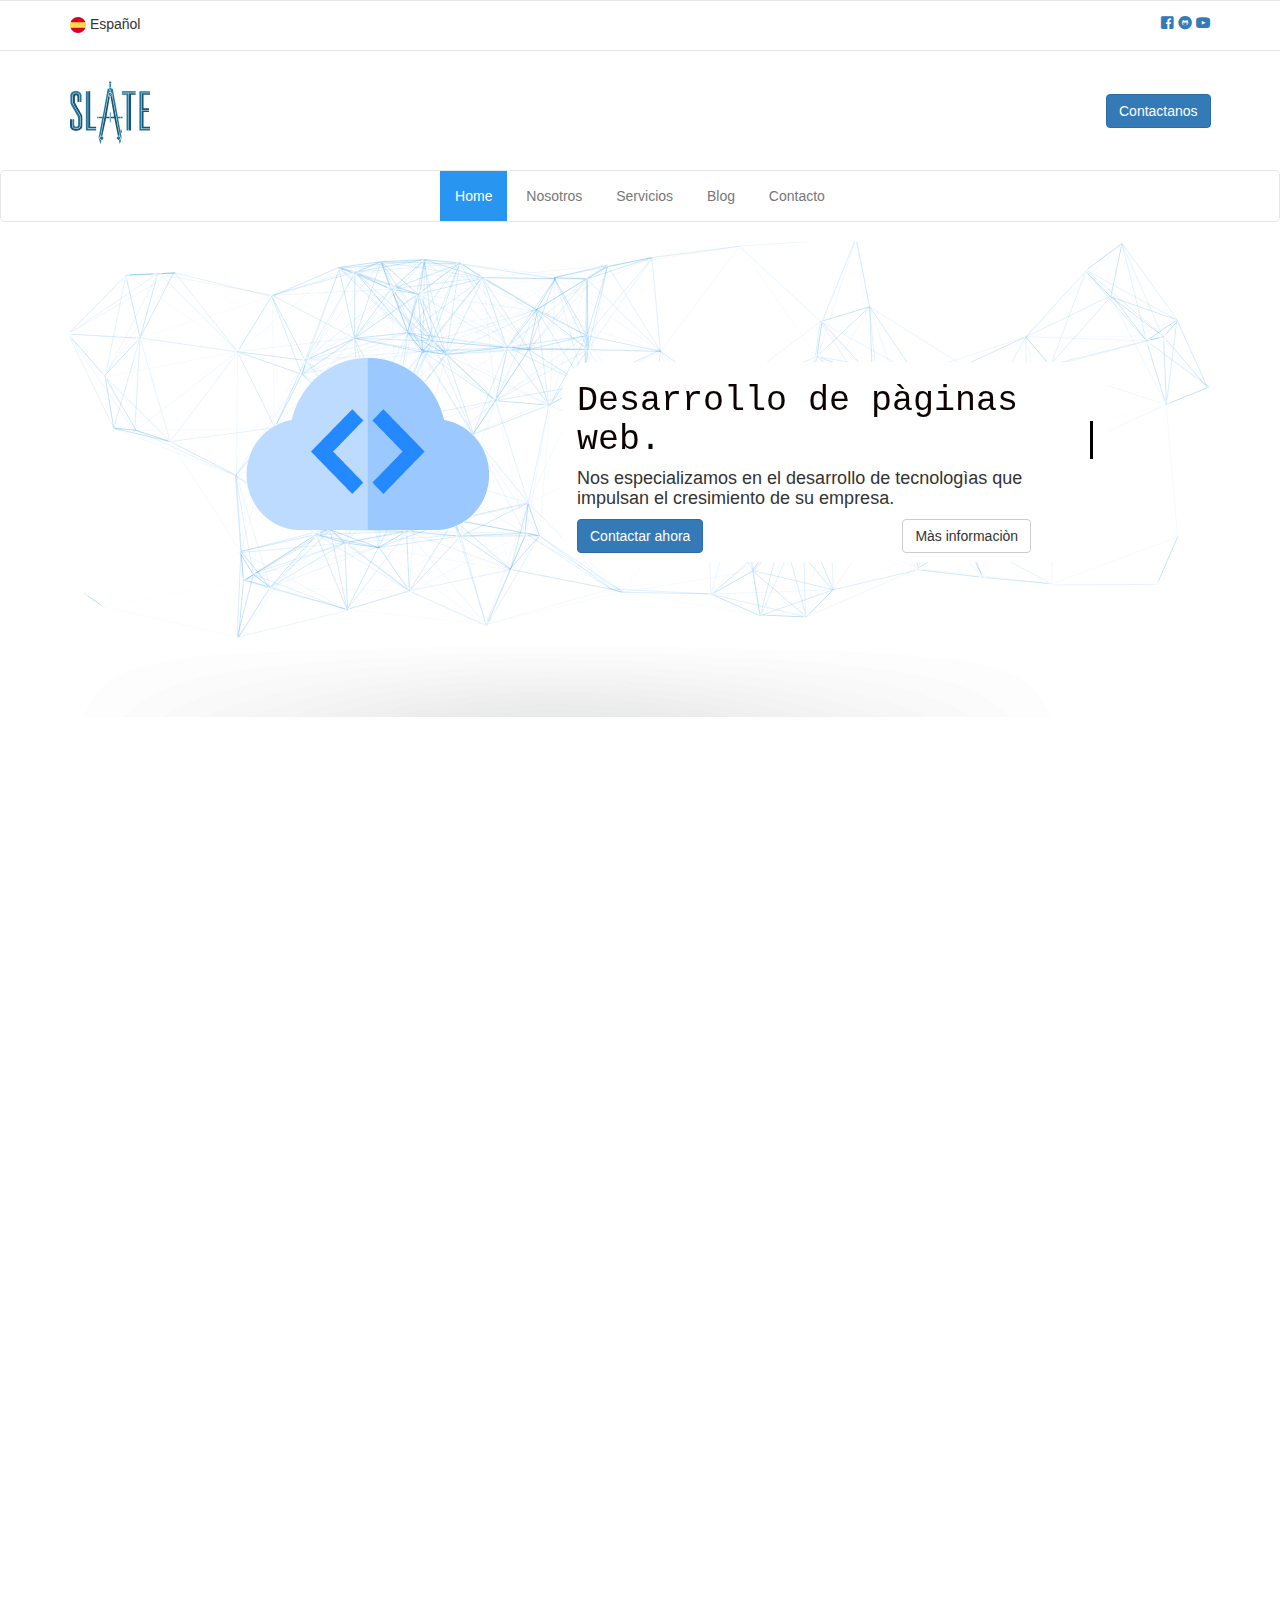
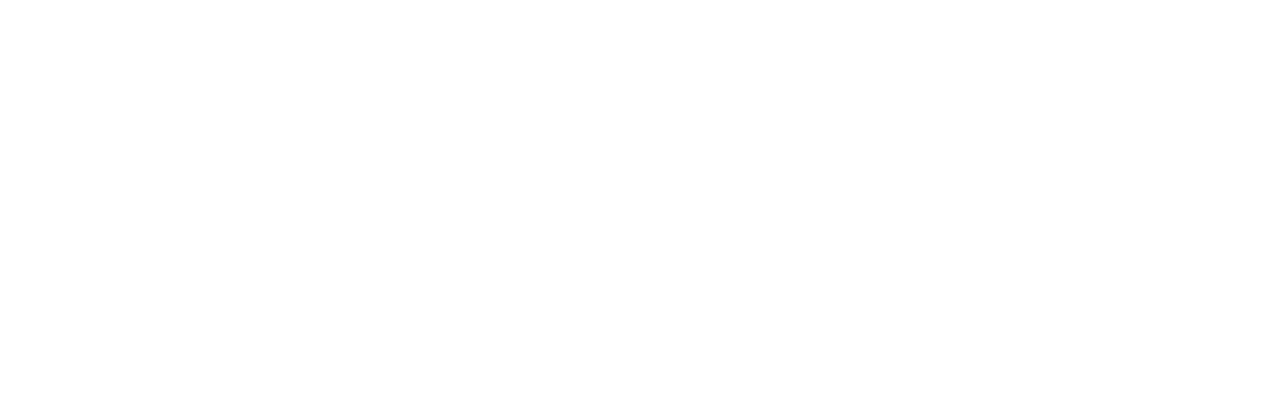
<file: index.html>
<!DOCTYPE html>
<html lang="en">
<head>
  <meta charset="UTF-8">
  <meta name='viewport' content='width=device-width, initial-scale=1.0, maximum-scale=1.0, user-scalable=0' />
  <title>MySiteWeb</title>
  <link href="css/bootstrap.css" rel="stylesheet"/>
  <link href="css/estilo.css" rel="stylesheet"/>
  <link href="fonts/style.css" rel="stylesheet"/>
  <link href="css/mediaQuerys.css" media="only screen" rel="stylesheet"/>

</head>
<body>
      <div id="contenedorPrincipal" class="container-fluid delete-pading">
           <!--Jumbotrom-->
           <header id="jumbotron" class="container-fluid">
                <section id="cabesera" class="container">
                      <div id="listaleft" >
                          <h5>
                          <img src="img/idioma.png"> Español
                        </h5>
                      </div>
                      <div id="listarigt">
                        <h5 >
                          <a href="#">
                          <span class="icon-facebook"></span></a>
                          <a href="#">
                          <span class="icon-github-with-circle"></span></a> 
                          <a href="#" ><span class="icon-youtube"></span></a>
                        </h5>
                      </div>
                </section>
           </header>

           <div class="container-fluid hidden-xs" id="contenedor-info">
             <div id="cabesera1" class="container">
               <div style="float: left; margin-top: 10px;">
                   <div style="background: none; height:60px; width: 90px; " >
                      <img  src="img/logo.svg" width="80px">  
                   </div>
                  
               </div>
               <div style="float: right; background: none; height:60px; width: 104px;  margin-top: 10px; background: none;">
                  <button  style="margin-top: 13px;" 
                   type="button" class="btn btn-primary">Contactanos</button>
               </div>
             </div>
           </div>
            <!--fin jumbotrom-->

            <!--barra de navegacion-->

            <nav class="navbar navbar-default header-" id="myHeader">
                  <section class="container-fluid">
                    <!-- Brand and toggle get grouped for better mobile display -->
                    <header class="navbar-header">
                          <button type="button" class="navbar-toggle collapsed" data-toggle="collapse" 
                          data-target="#bs-example-navbar-collapse-1" aria-expanded="false" style="background: white;">
                            <span class="sr-only">Toggle navigation</span>
                            <span class="icon-bar" style="background:rgb(40, 149, 241)" ></span>
                            <span class="icon-bar" style="background:rgb(40, 149, 241)"></span>
                            <span class="icon-bar" style="background:rgb(40, 149, 241)"></span>
                          </button>
                          <a class="navbar-brand  visible-xs" href="#">
                            <img alt="Brand" src="img/logo.svg">
                          </a>
                    </header>

                    <!-- Collect the nav links, forms, and other content for toggling -->
                    <div class="collapse navbar-collapse" id="bs-example-navbar-collapse-1">
                      <ul class="nav navbar-nav" id="menu">
                        <li class="activeCustom"><a class="activeCustom" href="#">Home <span class="sr-only">(current)</span></a></li>
                        <li class="HoverColor"><a class="HoverColor" href="#">Nosotros</a></li>
                        <li class="HoverColor"><a class="HoverColor" class="color" href="#">Servicios</a></li>
                        <li class="HoverColor"><a class="HoverColor" class="color" href="#">Blog</a></li>
                        <li class="HoverColor"><a class="HoverColor" class="color" href="#">Contacto</a></li>
                        
                      </ul>
                      <ul class="nav navbar-nav navbar-right hidden-md hidden-lg ocultar">
                        <li><a href="#"><span class="icon-facebook"></span>
                        <span class="icon-github-with-circle"></span>
                        <span class="icon-youtube"></span>
                        </a></li>
                      </ul>
                    </div><!-- /.navbar-collapse -->
                  </section><!-- /.container-fluid -->
            </nav>
            <!--fin barra de navegacion-->
             

       
         <section id="particles-js" class="container" >
                <div id="contenedor-baner-lg">
                    <header id="contenedor-imagen-lg" class="col-lg-5 col-md-5 col-sm-12 col-xs-12 text-center"  >
                            <img id="imagen-lg" src="img/baner.png" >
                    </header>
                      
                    <article  id="contenedor-texto-bener-lg" class="col-lg-7 col-md-7 col-sm-12 col-xs-12" >

                            <section id="contenedor-tema">
                                <h1>Desarrollo de pàginas web.<span>&#160;</span></h1>
                            </section>

                              <section id="contenedor-subtema" >
                                  <h4>Nos especializamos en el desarrollo de tecnologìas que impulsan
                                  el cresimiento de su empresa.</h4>
                              </section>
                              <section  id="botones-leyenda"> 
                                  <button id="btn-contactar"  type="button" class="btn btn-primary  ">Contactar ahora</button>
                                  <button id="btn-info" type="button" class="btn btn-default">Màs informaciòn</button>
                              </section> 
                              
                      </article> 
                     
                </div>
             
                   
         </section>
         <section class="divisor container">
           
        </section>   
        
      </div>
         
       <script src="js/jquery-3.3.1.min.js">
        </script>
<!-- scripts -->
<script src="js/particles.js"></script>
<script src="js/app.js"></script></script>   
<script src="js/bootstrap.min.js"></script> 
<script src="js/funcionalidad.js"></script> 
</body>
</html>
</file>
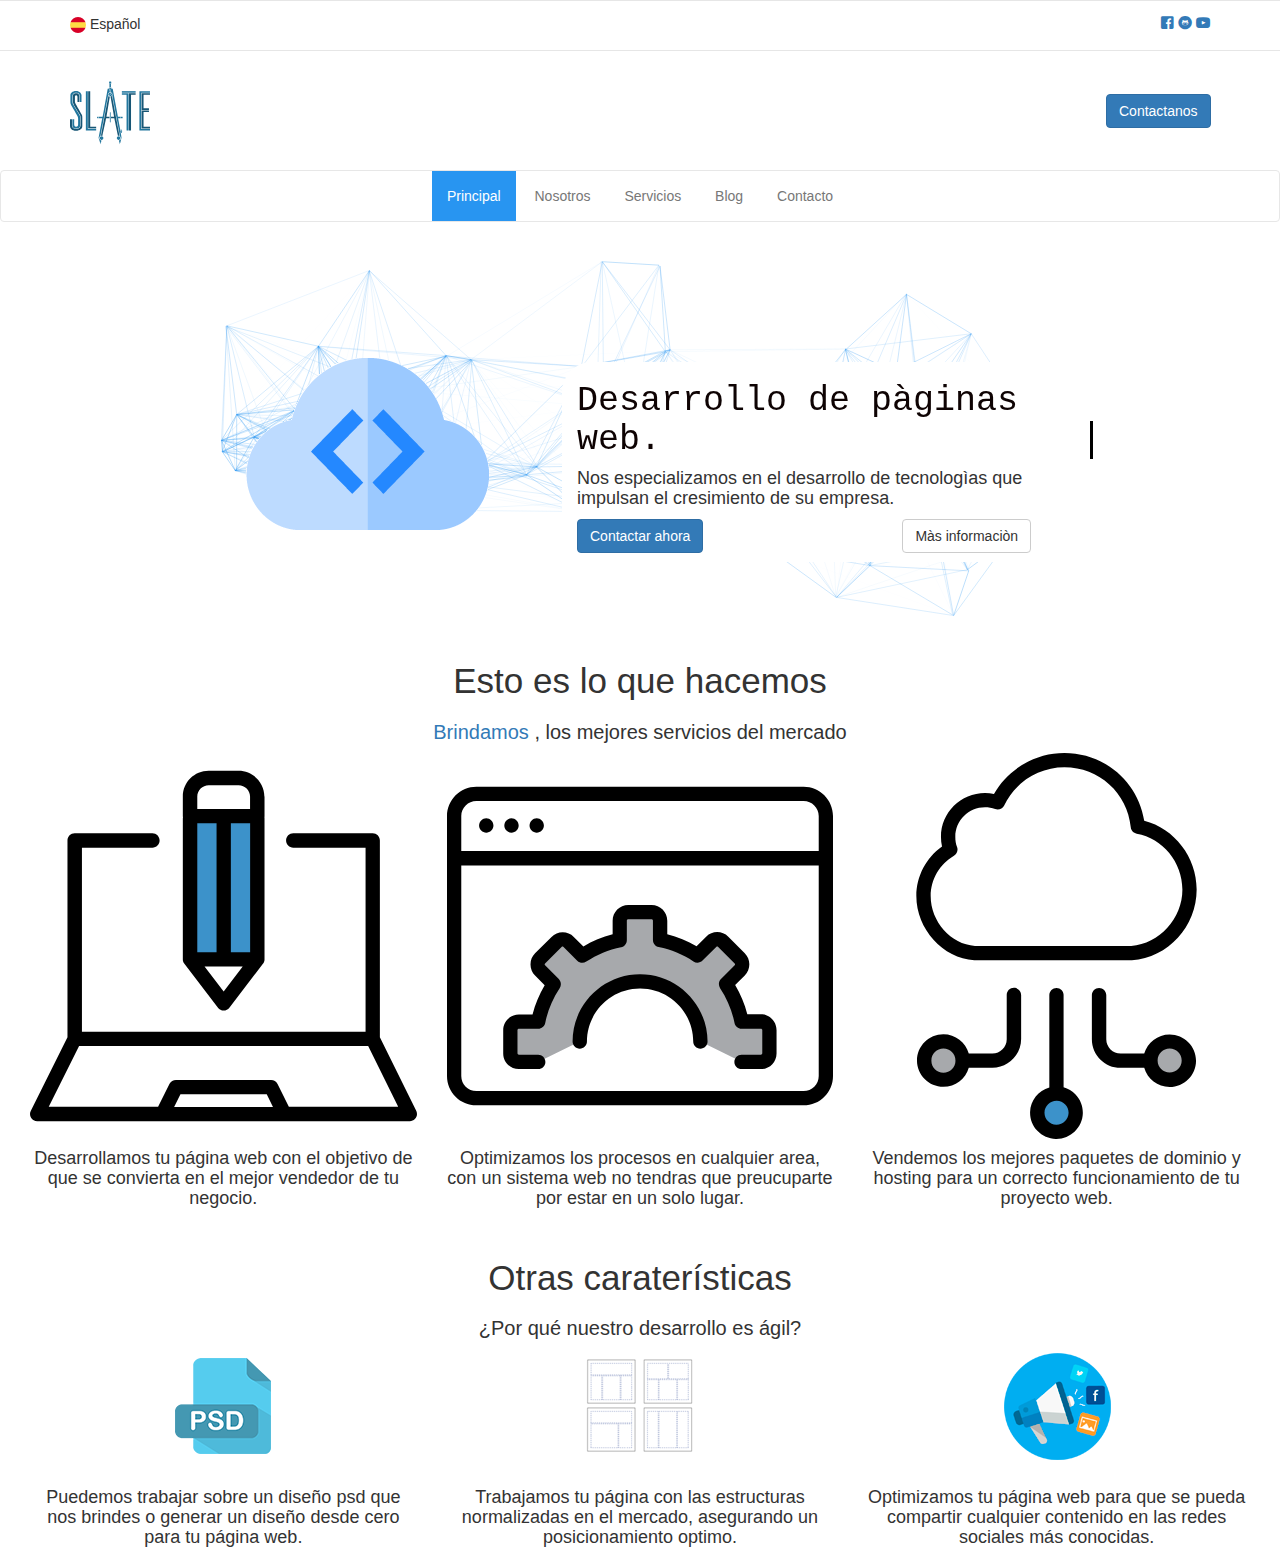
<file: plantillas2.html>
<!DOCTYPE html>
<html lang="en">
<head>
  <meta charset="UTF-8">
  <title>Document</title>
  <link href="bootstrap.css" rel="stylesheet"/>
  <link href="estilo.css" rel="stylesheet"/>
  <link href="fonts/style.css" rel="stylesheet"/>
  <link href="mediaQuerys.css" rel="stylesheet"/>
</head>
<body>
      <div id="contenedorPrincipal" class="container-fluid delete-pading">
           <!--Jumbotrom-->
           <header id="jumbotron" class="container-fluid">
                <section id="cabesera" class="container">
                      <div id="listaleft" >
                          <h5>
                          <img src="img/idioma.png"> Español
                        </h5>
                      </div>
                      <div id="listarigt">
                        <h5 >
                          <a href="#">
                          <span class="icon-facebook"></span></a>
                          <a href="#">
                          <span class="icon-github-with-circle"></span></a> 
                          <a href="#" ><span class="icon-youtube"></span></a>
                        </h5>
                      </div>
                </section>
           </header>

           <div class="container-fluid hidden-xs" style="border:solid 1px #E6E6E6; border-left: none; border-right: none; border-bottom: none; height: 120px; position: relative; background: none;">
             <div id="cabesera1" class="container" style="position: absolute; 
              margin-top: auto;
              margin-bottom: auto;
              margin-left: auto;
              margin-right: auto;
              top: 0;
              bottom:0;
              left: 0;
              right:0; 
              background: none; 
              height: 80px;">
               <div style="float: left; margin-top: 10px;">
                   <div style="background: none; height:60px; width: 90px; " >
                      <img  src="img/logo.svg" width="80px">  
                   </div>
                  
               </div>
               <div style="float: right; background: none; height:60px; width: 104px;  margin-top: 10px; background: none;">
                  <button  style="margin-top: 13px;" 
                   type="button" class="btn btn-primary">Contactanos</button>
               </div>
             </div>
           </div>
            <!--fin jumbotrom-->

            <!--barra de navegacion-->

            <nav class="navbar navbar-default header-" id="myHeader">
                  <section class="container-fluid">
                    <!-- Brand and toggle get grouped for better mobile display -->
                    <header class="navbar-header">
                          <button type="button" class="navbar-toggle collapsed" data-toggle="collapse" 
                          data-target="#bs-example-navbar-collapse-1" aria-expanded="false" style="background: white;">
                            <span class="sr-only">Toggle navigation</span>
                            <span class="icon-bar" style="background:rgb(40, 149, 241)" ></span>
                            <span class="icon-bar" style="background:rgb(40, 149, 241)"></span>
                            <span class="icon-bar" style="background:rgb(40, 149, 241)"></span>
                          </button>
                          <a class="navbar-brand  visible-xs" href="#">
                            <img alt="Brand" src="img/logo.svg">
                          </a>
                    </header>

                    <!-- Collect the nav links, forms, and other content for toggling -->
                    <div class="collapse navbar-collapse" id="bs-example-navbar-collapse-1">
                      <ul class="nav navbar-nav" id="menu">
                        <li class="activeCustom"><a class="activeCustom" href="#">Principal <span class="sr-only">(current)</span></a></li>
                        <li class="HoverColor"><a class="HoverColor" href="#">Nosotros</a></li>
                        <li class="HoverColor"><a class="HoverColor" class="color" href="#">Servicios</a></li>
                        <li class="HoverColor"><a class="HoverColor" class="color" href="#">Blog</a></li>
                        <li class="HoverColor"><a class="HoverColor" class="color" href="#">Contacto</a></li>
                        
                      </ul>
                      <ul class="nav navbar-nav navbar-right hidden-md hidden-lg ocultar">
                        <li><a href="#"><span class="icon-facebook"></span>
                        <span class="icon-github-with-circle"></span>
                        <span class="icon-youtube"></span>
                        </a></li>
                      </ul>
                    </div><!-- /.navbar-collapse -->
                  </section><!-- /.container-fluid -->
            </nav>
            <!--fin barra de navegacion-->
             

       
         <section id="particles-js" class="container" >
                <div id="contenedor-baner-lg">
                    <header id="contenedor-imagen-lg" class="col-lg-5 col-md-5 col-sm-12 col-xs-12 text-center"  >
                            <img id="imagen-lg" src="img/baner.png" >
                    </header>
                      
                    <article  id="contenedor-texto-bener-lg" class="col-lg-7 col-md-7 col-sm-12 col-xs-12" >

                            <section id="contenedor-tema">
                                <h1>Desarrollo de pàginas web.<span>&#160;</span></h1>
                            </section>

                              <section id="leyenda" >
                                  <h4 >Nos especializamos en el desarrollo de tecnologìas que impulsan
                                  el cresimiento de su empresa.</h4>
                              </section>
                              <section  id="botones-leyenda"> 
                                  <button id="btn-contactar"  type="button" class="btn btn btn-primary ">Contactar ahora</button>
                                  <button id="btn-info" type="button" class="btn btn-default">Màs informaciòn</button>
                              </section> 
                              
                      </article> 
                </div>    
                      
         </section>
      
       <section class="container-fluid" id="oferta">
            <div id="texto-oferta" style="margin-top: 20px;">
               <h2 class="text-center" style="color:rgb(51, 51, 51)
               ; font-size: 35px;">Esto es lo que hacemos</h2>
                <h3 class="text-center" style="font-size: 20px;"><a style="text-decoration: none;"> Brindamos </a>, los mejores servicios del mercado</h3>
            </div>
           
            <div>
                <div id ="contenedor1" class="col-xs-12 col-sm-4 col-md-4 col-lg-4 aniview fast" data-av-animation="zoomInDown">
                    <div class="text-center">
                      <img id ="img1oferta" src="img/paginaweb.svg">
                         <div id ="texto1">
                         <h4>Desarrollamos tu página web con el objetivo de que se convierta en el mejor vendedor de tu negocio.</h4>
                        </div>
                  </div>
             </div>
                <div id ="contenedor2" class="col-lg-4 col-sm-4  col-md-4 col-xs-12 aniview slow" data-av-animation="flipInX">
                  <div class="text-center">
                    <img id ="img2oferta" src="img/sistemas.svg">
                    
                    <div id ="texto2">
                      <h4>Optimizamos los procesos en cualquier area, con un sistema web no tendras que preucuparte por estar en un solo lugar.</h4>
                    </div>
                    
                  </div>
                </div>
                

                <div id ="contenedor3" class="col-lg-4 col-sm-4  col-md-4 col-xs-12 aniview reallyslow" data-av-animation="zoomInDown">
                  <div class="text-center">
                    <img  id ="img3oferta" src="img/hosting.svg">
                    <div  id ="texto3">
                      <h4>Vendemos los mejores paquetes de dominio y hosting para un correcto funcionamiento de tu proyecto web.</h4>
                    </div>
                  </div>
                </div>
            </div>
       </section>

        <section class="container-fluid" style="margin-top: 20px;" id="contenedor-Caracteristicas">
            <div id="texto-oferta2"  data-av-animation="zoomInDown">
               <h2 class="text-center" style="color:rgb(51, 51, 51)
               ; font-size: 35px;"> Otras caraterísticas </h2>
                <h3 class="text-center" style="font-size: 20px;">¿Por qué nuestro desarrollo es ágil?</h3>
            </div>
           
            <div>
                <div id ="contenedor1" class="col-xs-12 col-sm-4  col-md-4 col-lg-4 aniview slow" data-av-animation="zoomInDown">
                    <div class="text-center">
                      <img id ="img1oferta2" src="img/psd.png" >
                         <div id ="texto1">
                         <h4>Puedemos trabajar sobre un diseño psd que nos brindes o generar un diseño desde cero para tu página web.</h4>
                        </div>
                  </div>
             </div>
                <div id ="contenedor2" class="col-lg-4 col-sm-4  col-md-4 col-xs-12 aniview fast" data-av-animation="flipInX">
                  <div class="text-center">
                    <img id ="img2oferta2" src="img/estructurado.png">
                    
                    <div id ="texto2" >
                      <h4 >Trabajamos tu página con las estructuras normalizadas en el mercado, asegurando un posicionamiento optimo.</h4>
                    </div>
                    
                  </div>
                </div>
                

                <div id ="contenedor3" class="col-lg-4 col-sm-4  col-md-4 col-xs-12 aniview slow" data-av-animation="zoomInDown">

                  <div class="text-center">
                    <img  id ="img3oferta2" src="img/sociable.png">
                    <div  id ="texto3">
                      <h4 id="x">Optimizamos tu página web para que se pueda compartir cualquier contenido en las redes sociales más conocidas.</h4>
                    </div>
                  </div>
                </div>
            </div>
       </section --> 
       <script src="jquery-3.3.1.min.js">
        </script>
         

        
       


<!-- scripts -->
<script src="particles.js"></script>
<script src="app.js"></script>


</script>   
<script>
    window.onscroll = function() {myFunction()};
    
    var header = document.getElementById("myHeader");
    var sticky = header.offsetTop;
    
    function myFunction() {
      if (window.pageYOffset > sticky) {
        header.classList.add("navbar-fixed-top");
      } else {
        header.classList.remove("navbar-fixed-top");
      }
    }
    </script>
<script src="bootstrap.min.js"></script> 
</body>
</html>
</file>
<file: css/estilo.css>
/*
base:http://dacdevs.com/;
*7
/*Vavbar logo*/

.navbar{
  background: none;
 
} 

.navbar-brand {
  padding: 0px;
}
.navbar-fixed-top{
  background-color: rgb(255, 255, 255);
  box-shadow: 1px 1px  5px #999;
  -webkit-box-shadow: 1px 1px  5px #999;
  -moz-box-shadow: 1px 1px  5px #999;
}

.navbar-brand>img {
  height: 100%;
  padding: 15px;
  width: auto;
}
.bordes{
	border:solid 1px #E6E6E6;
}
.jumbotron{
	margin: 0 auto;
	background-color: white;
}
.delete-pading{
	padding: 0px;
	}
.contenedor {
  margin: auto;
  display: table;
  background: none;
 
}
/*Efecto maquina escribir*/
/*
h1 { 
  font-family: monospace !important; 
  position: relative; 
  float: left;
  background: none;
  color: rgb(14, 3, 3);
  font-size: 2.5em;

}
h1 span {
    position:absolute;
    right:0;
    width:0;
    background: white;
    border-left: 3px solid #000;
    animation: escribir 20s steps(37) infinite alternate;
}
*/
 


@keyframes escribir {
    from { width: 100% }
    to { width:0 }
}
/*Fin efecto maquina escribir*/
/*Tiempos de animacion*/

.fast {
     animation-duration: 1s;
     animation-delay: 0s;
}
.slow {
     animation-duration: 3s;
     animation-delay: 1s;
}
.reallyslow {
     animation-duration: 4s;
     animation-delay: 2s;
}
body{
  background-color: none;
  height: 2000px;
}
#cabesera1{
              position: absolute; 
              margin-top: auto;
              margin-bottom: auto;
              margin-left: auto;
              margin-right: auto;
              top: 0;
              bottom:0;
              left: 0;
              right:0; 
              background: none; 
              height: 80px;
}
#contenedor-info{
  border:solid 1px #E6E6E6; 
  border-left: none; 
  border-right: none;
   border-bottom: none; 
   height: 120px; 
   position: relative;
   background: none;
}
.divisor{
  background-image: url("../img/divisor.png") ;
  background-repeat: no-repeat; 
  height: 75px;
  margin:0 auto;
}
</file>
<file: fonts/style.css>
@font-face {
  font-family: 'icomoon';
  src:  url('icomoon.eot?uk4q31');
  src:  url('icomoon.eot?uk4q31#iefix') format('embedded-opentype'),
    url('icomoon.ttf?uk4q31') format('truetype'),
    url('icomoon.woff?uk4q31') format('woff'),
    url('icomoon.svg?uk4q31#icomoon') format('svg');
  font-weight: normal;
  font-style: normal;
}

[class^="icon-"], [class*=" icon-"] {
  /* use !important to prevent issues with browser extensions that change fonts */
  font-family: 'icomoon' !important;
  speak: none;
  font-style: normal;
  font-weight: normal;
  font-variant: normal;
  text-transform: none;
  line-height: 1;

  /* Better Font Rendering =========== */
  -webkit-font-smoothing: antialiased;
  -moz-osx-font-smoothing: grayscale;
}

.icon-add-to-list:before {
  content: "\e900";
}
.icon-classic-computer:before {
  content: "\e901";
}
.icon-controller-fast-backward:before {
  content: "\e902";
}
.icon-creative-commons-attribution:before {
  content: "\e903";
}
.icon-creative-commons-noderivs:before {
  content: "\e904";
}
.icon-creative-commons-noncommercial-eu:before {
  content: "\e905";
}
.icon-creative-commons-noncommercial-us:before {
  content: "\e906";
}
.icon-creative-commons-public-domain:before {
  content: "\e907";
}
.icon-creative-commons-remix:before {
  content: "\e908";
}
.icon-creative-commons-share:before {
  content: "\e909";
}
.icon-creative-commons-sharealike:before {
  content: "\e90a";
}
.icon-creative-commons:before {
  content: "\e90b";
}
.icon-document-landscape:before {
  content: "\e90c";
}
.icon-remove-user:before {
  content: "\e90d";
}
.icon-warning:before {
  content: "\e90e";
}
.icon-arrow-bold-down:before {
  content: "\e90f";
}
.icon-arrow-bold-left:before {
  content: "\e910";
}
.icon-arrow-bold-right:before {
  content: "\e911";
}
.icon-arrow-bold-up:before {
  content: "\e912";
}
.icon-arrow-down:before {
  content: "\e913";
}
.icon-arrow-left:before {
  content: "\e914";
}
.icon-arrow-long-down:before {
  content: "\e915";
}
.icon-arrow-long-left:before {
  content: "\e916";
}
.icon-arrow-long-right:before {
  content: "\e917";
}
.icon-arrow-long-up:before {
  content: "\e918";
}
.icon-arrow-right:before {
  content: "\e919";
}
.icon-arrow-up:before {
  content: "\e91a";
}
.icon-arrow-with-circle-down:before {
  content: "\e91b";
}
.icon-arrow-with-circle-left:before {
  content: "\e91c";
}
.icon-arrow-with-circle-right:before {
  content: "\e91d";
}
.icon-arrow-with-circle-up:before {
  content: "\e91e";
}
.icon-bookmark:before {
  content: "\e91f";
}
.icon-bookmarks:before {
  content: "\e920";
}
.icon-chevron-down:before {
  content: "\e921";
}
.icon-chevron-left:before {
  content: "\e922";
}
.icon-chevron-right:before {
  content: "\e923";
}
.icon-chevron-small-down:before {
  content: "\e924";
}
.icon-chevron-small-left:before {
  content: "\e925";
}
.icon-chevron-small-right:before {
  content: "\e926";
}
.icon-chevron-small-up:before {
  content: "\e927";
}
.icon-chevron-thin-down:before {
  content: "\e928";
}
.icon-chevron-thin-left:before {
  content: "\e929";
}
.icon-chevron-thin-right:before {
  content: "\e92a";
}
.icon-chevron-thin-up:before {
  content: "\e92b";
}
.icon-chevron-up:before {
  content: "\e92c";
}
.icon-chevron-with-circle-down:before {
  content: "\e92d";
}
.icon-chevron-with-circle-left:before {
  content: "\e92e";
}
.icon-chevron-with-circle-right:before {
  content: "\e92f";
}
.icon-chevron-with-circle-up:before {
  content: "\e930";
}
.icon-cloud:before {
  content: "\e931";
}
.icon-controller-fast-forward:before {
  content: "\e932";
}
.icon-controller-jump-to-start:before {
  content: "\e933";
}
.icon-controller-next:before {
  content: "\e934";
}
.icon-controller-paus:before {
  content: "\e935";
}
.icon-controller-play:before {
  content: "\e936";
}
.icon-controller-record:before {
  content: "\e937";
}
.icon-controller-stop:before {
  content: "\e938";
}
.icon-controller-volume:before {
  content: "\e939";
}
.icon-dot-single:before {
  content: "\e93a";
}
.icon-dots-three-horizontal:before {
  content: "\e93b";
}
.icon-dots-three-vertical:before {
  content: "\e93c";
}
.icon-dots-two-horizontal:before {
  content: "\e93d";
}
.icon-dots-two-vertical:before {
  content: "\e93e";
}
.icon-download:before {
  content: "\e93f";
}
.icon-emoji-flirt:before {
  content: "\e940";
}
.icon-flow-branch:before {
  content: "\e941";
}
.icon-flow-cascade:before {
  content: "\e942";
}
.icon-flow-line:before {
  content: "\e943";
}
.icon-flow-parallel:before {
  content: "\e944";
}
.icon-flow-tree:before {
  content: "\e945";
}
.icon-install:before {
  content: "\e946";
}
.icon-layers:before {
  content: "\e947";
}
.icon-open-book:before {
  content: "\e948";
}
.icon-resize-100:before {
  content: "\e949";
}
.icon-resize-full-screen:before {
  content: "\e94a";
}
.icon-save:before {
  content: "\e94b";
}
.icon-select-arrows:before {
  content: "\e94c";
}
.icon-sound-mute:before {
  content: "\e94d";
}
.icon-sound:before {
  content: "\e94e";
}
.icon-trash:before {
  content: "\e94f";
}
.icon-triangle-down:before {
  content: "\e950";
}
.icon-triangle-left:before {
  content: "\e951";
}
.icon-triangle-right:before {
  content: "\e952";
}
.icon-triangle-up:before {
  content: "\e953";
}
.icon-uninstall:before {
  content: "\e954";
}
.icon-upload-to-cloud:before {
  content: "\e955";
}
.icon-upload:before {
  content: "\e956";
}
.icon-add-user:before {
  content: "\e957";
}
.icon-address:before {
  content: "\e958";
}
.icon-adjust:before {
  content: "\e959";
}
.icon-air:before {
  content: "\e95a";
}
.icon-aircraft-landing:before {
  content: "\e95b";
}
.icon-aircraft-take-off:before {
  content: "\e95c";
}
.icon-aircraft:before {
  content: "\e95d";
}
.icon-align-bottom:before {
  content: "\e95e";
}
.icon-align-horizontal-middle:before {
  content: "\e95f";
}
.icon-align-left:before {
  content: "\e960";
}
.icon-align-right:before {
  content: "\e961";
}
.icon-align-top:before {
  content: "\e962";
}
.icon-align-vertical-middle:before {
  content: "\e963";
}
.icon-archive:before {
  content: "\e964";
}
.icon-area-graph:before {
  content: "\e965";
}
.icon-attachment:before {
  content: "\e966";
}
.icon-awareness-ribbon:before {
  content: "\e967";
}
.icon-back-in-time:before {
  content: "\e968";
}
.icon-back:before {
  content: "\e969";
}
.icon-bar-graph:before {
  content: "\e96a";
}
.icon-battery:before {
  content: "\e96b";
}
.icon-beamed-note:before {
  content: "\e96c";
}
.icon-bell:before {
  content: "\e96d";
}
.icon-blackboard:before {
  content: "\e96e";
}
.icon-block:before {
  content: "\e96f";
}
.icon-book:before {
  content: "\e970";
}
.icon-bowl:before {
  content: "\e971";
}
.icon-box:before {
  content: "\e972";
}
.icon-briefcase:before {
  content: "\e973";
}
.icon-browser:before {
  content: "\e974";
}
.icon-brush:before {
  content: "\e975";
}
.icon-bucket:before {
  content: "\e976";
}
.icon-cake:before {
  content: "\e977";
}
.icon-calculator:before {
  content: "\e978";
}
.icon-calendar:before {
  content: "\e979";
}
.icon-camera:before {
  content: "\e97a";
}
.icon-ccw:before {
  content: "\e97b";
}
.icon-chat:before {
  content: "\e97c";
}
.icon-check:before {
  content: "\e97d";
}
.icon-circle-with-cross:before {
  content: "\e97e";
}
.icon-circle-with-minus:before {
  content: "\e97f";
}
.icon-circle-with-plus:before {
  content: "\e980";
}
.icon-circle:before {
  content: "\e981";
}
.icon-circular-graph:before {
  content: "\e982";
}
.icon-clapperboard:before {
  content: "\e983";
}
.icon-clipboard:before {
  content: "\e984";
}
.icon-clock:before {
  content: "\e985";
}
.icon-code:before {
  content: "\e986";
}
.icon-cog:before {
  content: "\e987";
}
.icon-colours:before {
  content: "\e988";
}
.icon-compass:before {
  content: "\e989";
}
.icon-copy:before {
  content: "\e98a";
}
.icon-credit-card:before {
  content: "\e98b";
}
.icon-credit:before {
  content: "\e98c";
}
.icon-cross:before {
  content: "\e98d";
}
.icon-cup:before {
  content: "\e98e";
}
.icon-cw:before {
  content: "\e98f";
}
.icon-cycle:before {
  content: "\e990";
}
.icon-database:before {
  content: "\e991";
}
.icon-dial-pad:before {
  content: "\e992";
}
.icon-direction:before {
  content: "\e993";
}
.icon-document:before {
  content: "\e994";
}
.icon-documents:before {
  content: "\e995";
}
.icon-drink:before {
  content: "\e996";
}
.icon-drive:before {
  content: "\e997";
}
.icon-drop:before {
  content: "\e998";
}
.icon-edit:before {
  content: "\e999";
}
.icon-email:before {
  content: "\e99a";
}
.icon-emoji-happy:before {
  content: "\e99b";
}
.icon-emoji-neutral:before {
  content: "\e99c";
}
.icon-emoji-sad:before {
  content: "\e99d";
}
.icon-erase:before {
  content: "\e99e";
}
.icon-eraser:before {
  content: "\e99f";
}
.icon-export:before {
  content: "\e9a0";
}
.icon-eye:before {
  content: "\e9a1";
}
.icon-feather:before {
  content: "\e9a2";
}
.icon-flag:before {
  content: "\e9a3";
}
.icon-flash:before {
  content: "\e9a4";
}
.icon-flashlight:before {
  content: "\e9a5";
}
.icon-flat-brush:before {
  content: "\e9a6";
}
.icon-folder-images:before {
  content: "\e9a7";
}
.icon-folder-music:before {
  content: "\e9a8";
}
.icon-folder-video:before {
  content: "\e9a9";
}
.icon-folder:before {
  content: "\e9aa";
}
.icon-forward:before {
  content: "\e9ab";
}
.icon-funnel:before {
  content: "\e9ac";
}
.icon-game-controller:before {
  content: "\e9ad";
}
.icon-gauge:before {
  content: "\e9ae";
}
.icon-globe:before {
  content: "\e9af";
}
.icon-graduation-cap:before {
  content: "\e9b0";
}
.icon-grid:before {
  content: "\e9b1";
}
.icon-hair-cross:before {
  content: "\e9b2";
}
.icon-hand:before {
  content: "\e9b3";
}
.icon-heart-outlined:before {
  content: "\e9b4";
}
.icon-heart:before {
  content: "\e9b5";
}
.icon-help-with-circle:before {
  content: "\e9b6";
}
.icon-help:before {
  content: "\e9b7";
}
.icon-home:before {
  content: "\e9b8";
}
.icon-hour-glass:before {
  content: "\e9b9";
}
.icon-image-inverted:before {
  content: "\e9ba";
}
.icon-image:before {
  content: "\e9bb";
}
.icon-images:before {
  content: "\e9bc";
}
.icon-inbox:before {
  content: "\e9bd";
}
.icon-infinity:before {
  content: "\e9be";
}
.icon-info-with-circle:before {
  content: "\e9bf";
}
.icon-info:before {
  content: "\e9c0";
}
.icon-key:before {
  content: "\e9c1";
}
.icon-keyboard:before {
  content: "\e9c2";
}
.icon-lab-flask:before {
  content: "\e9c3";
}
.icon-landline:before {
  content: "\e9c4";
}
.icon-language:before {
  content: "\e9c5";
}
.icon-laptop:before {
  content: "\e9c6";
}
.icon-leaf:before {
  content: "\e9c7";
}
.icon-level-down:before {
  content: "\e9c8";
}
.icon-level-up:before {
  content: "\e9c9";
}
.icon-lifebuoy:before {
  content: "\e9ca";
}
.icon-light-bulb:before {
  content: "\e9cb";
}
.icon-light-down:before {
  content: "\e9cc";
}
.icon-light-up:before {
  content: "\e9cd";
}
.icon-line-graph:before {
  content: "\e9ce";
}
.icon-link:before {
  content: "\e9cf";
}
.icon-list:before {
  content: "\e9d0";
}
.icon-location-pin:before {
  content: "\e9d1";
}
.icon-location:before {
  content: "\e9d2";
}
.icon-lock-open:before {
  content: "\e9d3";
}
.icon-lock:before {
  content: "\e9d4";
}
.icon-log-out:before {
  content: "\e9d5";
}
.icon-login:before {
  content: "\e9d6";
}
.icon-loop:before {
  content: "\e9d7";
}
.icon-magnet:before {
  content: "\e9d8";
}
.icon-magnifying-glass:before {
  content: "\e9d9";
}
.icon-mail:before {
  content: "\e9da";
}
.icon-man:before {
  content: "\e9db";
}
.icon-map:before {
  content: "\e9dc";
}
.icon-mask:before {
  content: "\e9dd";
}
.icon-medal:before {
  content: "\e9de";
}
.icon-megaphone:before {
  content: "\e9df";
}
.icon-menu:before {
  content: "\e9e0";
}
.icon-message:before {
  content: "\e9e1";
}
.icon-mic:before {
  content: "\e9e2";
}
.icon-minus:before {
  content: "\e9e3";
}
.icon-mobile:before {
  content: "\e9e4";
}
.icon-modern-mic:before {
  content: "\e9e5";
}
.icon-moon:before {
  content: "\e9e6";
}
.icon-mouse:before {
  content: "\e9e7";
}
.icon-music:before {
  content: "\e9e8";
}
.icon-network:before {
  content: "\e9e9";
}
.icon-new-message:before {
  content: "\e9ea";
}
.icon-new:before {
  content: "\e9eb";
}
.icon-news:before {
  content: "\e9ec";
}
.icon-note:before {
  content: "\e9ed";
}
.icon-notification:before {
  content: "\e9ee";
}
.icon-old-mobile:before {
  content: "\e9ef";
}
.icon-old-phone:before {
  content: "\e9f0";
}
.icon-palette:before {
  content: "\e9f1";
}
.icon-paper-plane:before {
  content: "\e9f2";
}
.icon-pencil:before {
  content: "\e9f3";
}
.icon-phone:before {
  content: "\e9f4";
}
.icon-pie-chart:before {
  content: "\e9f5";
}
.icon-pin:before {
  content: "\e9f6";
}
.icon-plus:before {
  content: "\e9f7";
}
.icon-popup:before {
  content: "\e9f8";
}
.icon-power-plug:before {
  content: "\e9f9";
}
.icon-price-ribbon:before {
  content: "\e9fa";
}
.icon-price-tag:before {
  content: "\e9fb";
}
.icon-print:before {
  content: "\e9fc";
}
.icon-progress-empty:before {
  content: "\e9fd";
}
.icon-progress-full:before {
  content: "\e9fe";
}
.icon-progress-one:before {
  content: "\e9ff";
}
.icon-progress-two:before {
  content: "\ea00";
}
.icon-publish:before {
  content: "\ea01";
}
.icon-quote:before {
  content: "\ea02";
}
.icon-radio:before {
  content: "\ea03";
}
.icon-reply-all:before {
  content: "\ea04";
}
.icon-reply:before {
  content: "\ea05";
}
.icon-retweet:before {
  content: "\ea06";
}
.icon-rocket:before {
  content: "\ea07";
}
.icon-round-brush:before {
  content: "\ea08";
}
.icon-rss:before {
  content: "\ea09";
}
.icon-ruler:before {
  content: "\ea0a";
}
.icon-scissors:before {
  content: "\ea0b";
}
.icon-share-alternitive:before {
  content: "\ea0c";
}
.icon-share:before {
  content: "\ea0d";
}
.icon-shareable:before {
  content: "\ea0e";
}
.icon-shield:before {
  content: "\ea0f";
}
.icon-shop:before {
  content: "\ea10";
}
.icon-shopping-bag:before {
  content: "\ea11";
}
.icon-shopping-basket:before {
  content: "\ea12";
}
.icon-shopping-cart:before {
  content: "\ea13";
}
.icon-shuffle:before {
  content: "\ea14";
}
.icon-signal:before {
  content: "\ea15";
}
.icon-sound-mix:before {
  content: "\ea16";
}
.icon-sports-club:before {
  content: "\ea17";
}
.icon-spreadsheet:before {
  content: "\ea18";
}
.icon-squared-cross:before {
  content: "\ea19";
}
.icon-squared-minus:before {
  content: "\ea1a";
}
.icon-squared-plus:before {
  content: "\ea1b";
}
.icon-star-outlined:before {
  content: "\ea1c";
}
.icon-star:before {
  content: "\ea1d";
}
.icon-stopwatch:before {
  content: "\ea1e";
}
.icon-suitcase:before {
  content: "\ea1f";
}
.icon-swap:before {
  content: "\ea20";
}
.icon-sweden:before {
  content: "\ea21";
}
.icon-switch:before {
  content: "\ea22";
}
.icon-tablet:before {
  content: "\ea23";
}
.icon-tag:before {
  content: "\ea24";
}
.icon-text-document-inverted:before {
  content: "\ea25";
}
.icon-text-document:before {
  content: "\ea26";
}
.icon-text:before {
  content: "\ea27";
}
.icon-thermometer:before {
  content: "\ea28";
}
.icon-thumbs-down:before {
  content: "\ea29";
}
.icon-thumbs-up:before {
  content: "\ea2a";
}
.icon-thunder-cloud:before {
  content: "\ea2b";
}
.icon-ticket:before {
  content: "\ea2c";
}
.icon-time-slot:before {
  content: "\ea2d";
}
.icon-tools:before {
  content: "\ea2e";
}
.icon-traffic-cone:before {
  content: "\ea2f";
}
.icon-tree:before {
  content: "\ea30";
}
.icon-trophy:before {
  content: "\ea31";
}
.icon-tv:before {
  content: "\ea32";
}
.icon-typing:before {
  content: "\ea33";
}
.icon-unread:before {
  content: "\ea34";
}
.icon-untag:before {
  content: "\ea35";
}
.icon-user:before {
  content: "\ea36";
}
.icon-users:before {
  content: "\ea37";
}
.icon-v-card:before {
  content: "\ea38";
}
.icon-video:before {
  content: "\ea39";
}
.icon-vinyl:before {
  content: "\ea3a";
}
.icon-voicemail:before {
  content: "\ea3b";
}
.icon-wallet:before {
  content: "\ea3c";
}
.icon-water:before {
  content: "\ea3d";
}
.icon-500px-with-circle:before {
  content: "\ea3e";
}
.icon-500px:before {
  content: "\ea3f";
}
.icon-basecamp:before {
  content: "\ea40";
}
.icon-behance:before {
  content: "\ea41";
}
.icon-creative-cloud:before {
  content: "\ea42";
}
.icon-dropbox:before {
  content: "\ea43";
}
.icon-evernote:before {
  content: "\ea44";
}
.icon-flattr:before {
  content: "\ea45";
}
.icon-foursquare:before {
  content: "\ea46";
}
.icon-google-drive:before {
  content: "\ea47";
}
.icon-google-hangouts:before {
  content: "\ea48";
}
.icon-grooveshark:before {
  content: "\ea49";
}
.icon-icloud:before {
  content: "\ea4a";
}
.icon-mixi:before {
  content: "\ea4b";
}
.icon-onedrive:before {
  content: "\ea4c";
}
.icon-paypal:before {
  content: "\ea4d";
}
.icon-picasa:before {
  content: "\ea4e";
}
.icon-qq:before {
  content: "\ea4f";
}
.icon-rdio-with-circle:before {
  content: "\ea50";
}
.icon-renren:before {
  content: "\ea51";
}
.icon-scribd:before {
  content: "\ea52";
}
.icon-sina-weibo:before {
  content: "\ea53";
}
.icon-skype-with-circle:before {
  content: "\ea54";
}
.icon-skype:before {
  content: "\ea55";
}
.icon-slideshare:before {
  content: "\ea56";
}
.icon-smashing:before {
  content: "\ea57";
}
.icon-soundcloud:before {
  content: "\ea58";
}
.icon-spotify-with-circle:before {
  content: "\ea59";
}
.icon-spotify:before {
  content: "\ea5a";
}
.icon-swarm:before {
  content: "\ea5b";
}
.icon-vine-with-circle:before {
  content: "\ea5c";
}
.icon-vine:before {
  content: "\ea5d";
}
.icon-vk-alternitive:before {
  content: "\ea5e";
}
.icon-vk-with-circle:before {
  content: "\ea5f";
}
.icon-vk:before {
  content: "\ea60";
}
.icon-xing-with-circle:before {
  content: "\ea61";
}
.icon-xing:before {
  content: "\ea62";
}
.icon-yelp:before {
  content: "\ea63";
}
.icon-dribbble-with-circle:before {
  content: "\ea64";
}
.icon-dribbble:before {
  content: "\ea65";
}
.icon-facebook-with-circle:before {
  content: "\ea66";
}
.icon-facebook:before {
  content: "\ea67";
}
.icon-flickr-with-circle:before {
  content: "\ea68";
}
.icon-flickr:before {
  content: "\ea69";
}
.icon-github-with-circle:before {
  content: "\ea6a";
}
.icon-github:before {
  content: "\ea6b";
}
.icon-google-with-circle:before {
  content: "\ea6c";
}
.icon-google:before {
  content: "\ea6d";
}
.icon-instagram-with-circle:before {
  content: "\ea6e";
}
.icon-instagram:before {
  content: "\ea6f";
}
.icon-lastfm-with-circle:before {
  content: "\ea70";
}
.icon-lastfm:before {
  content: "\ea71";
}
.icon-linkedin-with-circle:before {
  content: "\ea72";
}
.icon-linkedin:before {
  content: "\ea73";
}
.icon-pinterest-with-circle:before {
  content: "\ea74";
}
.icon-pinterest:before {
  content: "\ea75";
}
.icon-rdio:before {
  content: "\ea76";
}
.icon-stumbleupon-with-circle:before {
  content: "\ea77";
}
.icon-stumbleupon:before {
  content: "\ea78";
}
.icon-tumblr-with-circle:before {
  content: "\ea79";
}
.icon-tumblr:before {
  content: "\ea7a";
}
.icon-twitter-with-circle:before {
  content: "\ea7b";
}
.icon-twitter:before {
  content: "\ea7c";
}
.icon-vimeo-with-circle:before {
  content: "\ea7d";
}
.icon-vimeo:before {
  content: "\ea7e";
}
.icon-youtube-with-circle:before {
  content: "\ea7f";
}
.icon-youtube:before {
  content: "\ea80";
}
</file>
<file: css/mediaQuerys.css>
/* Large desktops and laptops */
@media (min-width: 1200px) {
    .navbar-nav {
        float:none;
        margin:0 auto;
        display: block;
        text-align: center;
        }
       .navbar-nav > li {
        display: inline-block;
        float:none;
        }
        .activeCustom{
        background-color: #2895f1 !important;
        color: white !important;
        margin: 0 auto;
        }
       
        #jumbotron{
           border:solid 1px #E6E6E6;
            border-left: none; 
            border-right: none;
            border-bottom: none;
             height: 50px; 
             position: relative;
              background: none;
        }
        #cabesera{
          position: absolute; 
            margin-top: auto;
            margin-bottom: auto;
            margin-left: auto;
            margin-right: auto;
            top: 0;
            bottom:0;
            left: 0;
            right:0; 
            background: none; 
            height: 40px;
        }
        #listaleft{
            float: left;
        }
        #listarigt{
            float: right;
        }
        h5{
           display:inline-block; 
           vertical-align:middle;
           line-height:normal;
        }
        a{
           text-decoration: none;
        }
    #particles-js{
        position: relative;
        background-color: none;
        height: 400px;
    }
    #contenedor-baner-lg{
        /*cnt hijo*/
        position: absolute;
        background-color: none;
        /*center horizontal*/
        margin-left: auto;
        margin-right: auto;
        left: 0;
        right: 0;
        /*ancho*/
        width: 80%;
        /*center vertical*/
        margin-top: auto;
        margin-bottom: auto;
        top:0;
        bottom: 0;
        height: 400px;
    }
    #contenedor-imagen-lg{
        background-color: none;
        line-height: 400px;
    }
    #contenedor-texto-bener-lg{
        background-color: white;
        height: 200px;
        margin-top: 120px;
        border-radius: 30px;
       
    }
    #botones-leyenda{
        background-color: none;
        width: 88%;
        float: left;
     }
     #botones-leyenda #btn-contacar{
        float: left;
     } 
     #botones-leyenda #btn-info{
        float: right;
    }
    
 

 h1 { 
    font-family: monospace !important; 
    position: relative; 
    float: left;
    background: none;
    color: rgb(14, 3, 3);
    font-size: 2.5em;
  
  }
  h1 span {
      position:absolute;
      right:0;
      width:0;
      background: white;
      border-left: 3px solid #000;
      animation: escribir 20s steps(37) infinite alternate;
  }
    
}
@media (min-width: 992px) and (max-width: 1199px) {
    .navbar-nav {
        float:none;
        margin:0 auto;
        display: block;
        text-align: center;
        }
       .navbar-nav > li {
        display: inline-block;
        float:none;
        }
        .activeCustom{
        background-color: #2895f1 !important;
        color: white !important;
        margin: 0 auto;
        }
       
        #jumbotron{
           border:solid 1px #E6E6E6;
            border-left: none; 
            border-right: none;
            border-bottom: none;
             height: 50px; 
             position: relative;
              background: none;
        }
        #cabesera{
          position: absolute; 
            margin-top: auto;
            margin-bottom: auto;
            margin-left: auto;
            margin-right: auto;
            top: 0;
            bottom:0;
            left: 0;
            right:0; 
            background: none; 
            height: 40px;
        }
        #listaleft{
            float: left;
        }
        #listarigt{
            float: right;
        }
        h5{
           display:inline-block; 
           vertical-align:middle;
           line-height:normal;
        }
        a{
           text-decoration: none;
        }
    #particles-js{
        position: relative;
        background-color: none;
        height: 400px;
    }
    #contenedor-baner-lg{
        /*cnt hijo*/
        position: absolute;
        background-color: none;
        /*center horizontal*/
        margin-left: auto;
        margin-right: auto;
        left: 0;
        right: 0;
        /*ancho*/
        width: 80%;
        /*center vertical*/
        margin-top: auto;
        margin-bottom: auto;
        top:0;
        bottom: 0;
        height: 400px;
    }
    #contenedor-imagen-lg{
        background-color: none;
        line-height: 400px;
    }
    #contenedor-texto-bener-lg{
        background-color: white;
        height: 200px;
        margin-top: 120px;
        border-radius: 30px;
       
    }
    #botones-leyenda{
        background-color: none;
        width: 88%;
        float: left;
     }
     #botones-leyenda #btn-contacar{
        float: left;
     } 
     #botones-leyenda #btn-info{
        float: right;
    }
    h1 { 
        font-family: monospace !important; 
        position: relative; 
        float: left;
        background: none;
        color: rgb(14, 3, 3);
        font-size: 2em;
      
      }
      h1 span {
          position:absolute;
          right:0;
          width:0;
          background: white;
          border-left: 3px solid #000;
          animation: escribir 20s steps(37) infinite alternate;
      }
}
@media (min-width: 540px) and (max-width: 991px) {
    .navbar-nav {
        float:none;
        margin:0 auto;
        display: block;
        text-align: center;
    }
       .navbar-nav > li {
        display: inline-block;
        float:none;
        }
        .activeCustom{
        background-color: #2895f1 !important;
        color: white !important;
        margin: 0 auto;
        }
       .HoverColor:hover{
        background-color: #2895f1 !important;
        color: white !important;
        }  
      
        #jumbotron{
           border:solid 1px #E6E6E6;
            border-left: none; 
            border-right: none;
            border-bottom: none;
             height: 50px; 
             position: relative;
              background: none;
        }
        #cabesera{
          position: absolute; 
            margin-top: auto;
            margin-bottom: auto;
            margin-left: auto;
            margin-right: auto;
            top: 0;
            bottom:0;
            left: 0;
            right:0; 
            background: none; 
            height: 40px;
        }
        #listaleft{
            float: left;
        }
        #listarigt{
            float: right;
        }
        h5{
           display:inline-block; 
           vertical-align:middle;
           line-height:normal;
        }
        a{
           text-decoration: none;
        }
        
        .hidden-md{
            display: none;
        }
        .ocultar{
            display: none;
        } 
    
        #particles-js{
            position: relative;
            background-color: none;
            height: 8cm;
        }
        #contenedor-baner-lg{
            /*cnt hijo*/
            position: absolute;
            background-color: none;
            /*center horizontal*/
            margin-left: auto;
            margin-right: auto;
            left: 0;
            right: 0;
            /*ancho*/
            width: 80%;
            /*center vertical*/
            margin-top: auto;
            margin-bottom: auto;
            top:0;
            bottom: 0;
        }
        #contenedor-imagen-lg, #imagen-lg{
            background-color: none;
            height: 88px;
            margin-top: 3%;
            margin-bottom:2%;
            
        }
        #contenedor-texto-bener-lg{
            background-color: none;
        }
        #contenedor-tema{
                background-color: none;
        }
        #contenedor-tema h1{
            
                background-color: none;
                font-size: 26px;
                text-align: center;
                font-family:  'Bold';
            }
       #leyenda h4{
            background-color: none;
            font-size: 18px;
            text-align: center;
          
        }
        #botones-leyenda{
           background-color: none;
           width: 80%;
           margin: 0 auto;
        } 
        #botones-leyenda #btn-contacar{
            float: left;
         } 
         #botones-leyenda #btn-info{
            float: right;
         }       
} 
@media (min-width: 1px) and (max-width: 539px) {
    body{background-color: none;}
    .navbar-nav {
        float:none !important;
        margin:0 auto !important;
        display: block !important;
        text-align: center !important;
    }
    #menu{
        border: solid 1px #BFC9C4 !important; 
        }
    .activeCustom{
        background-color: #2895f1 !important;
        color: white !important;
        margin: 0 auto !important;    }
    .HoverColor:hover{
        background-color: #2895f1 !important;
        color: white !important;
        }
          
    #jumbotron{
       border:solid 1px #E6E6E6 !important;
        border-left: none !important; 
        border-right: none !important;
        border-bottom: none !important;
         height: 50px !important; 
         position: relative !important;
          background: none !important;
    }
    #cabesera{
      position: absolute !important; 
        margin-top: auto !important;
        margin-bottom: auto !important;
        margin-left: auto !important;
        margin-right: auto !important;
        top: 0 !important;
        bottom:0 !important;
        left: 0 !important;
        right:0 !important; 
        background: none !important; 
        height: 40px !important;
    }
    #listaleft{
        float: left !important;
    }
    #listarigt{
        float: right !important;
    }
    #leyenda{
        width: 400px !important;
       margin: 0 auto !important;
    }
    h5{
       display:inline-block !important; 
       vertical-align:middle !important;
       line-height:normal !important;
    }
    a{
       text-decoration: none !important;
    }
    #particles-js{
        position: relative;
        background-color: none;
        height: 8cm;
    }
    #contenedor-baner-lg{
        /*cnt hijo*/
        position: absolute;
        background-color: none;
        /*center horizontal*/
        margin-left: auto;
        margin-right: auto;
        left: 0;
        right: 0;
        /*ancho*/
        width: 80%;
        /*center vertical*/
        margin-top: auto;
        margin-bottom: auto;
        top:0;
        bottom: 0;
    }
    #contenedor-imagen-lg, #imagen-lg{
        background-color: none;
        height: 88px;
        margin-top: 3%;
        margin-bottom:2%;
        
    }
    #contenedor-texto-bener-lg{
        background-color: none;

    }
    #contenedor-tema{
            background-color: none;
            text-align: center;
    }
    #contenedor-subtema,#contenedor-subtema h4{
        background-color: none;
        text-align: center;
        width: 100%;
        font-size: 14px;

    }
    #contenedor-tema h1{
            background-color:none;
            font-size: 25px;
            text-align: center;
            font-family:  'Bold';
            width: 80% !important;
            margin: auto auto;
            margin-top: 2%;
            
        }
    #leyenda{
        background: #2895f1;
        width: 10%;
    }    
   #leyenda h4{
       margin: 0;
       padding: 0;
        background-color: none;
        font-size: 14px;
        text-align: center;
        width: 60%  !important;
        display: block;
        margin-left: auto;
        margin-right: auto;
      
    }
    #botones-leyenda{
       background-color: none;
       width: 82% !important;;
       margin: 0 auto;
    } 
    #botones-leyenda #btn-contacar{
        float: left;
     } 
     #botones-leyenda #btn-info{
        float: right;
     }
          
   
}
</file>
<file: estilo.css>
/*
base:http://dacdevs.com/;
*7
/*Vavbar logo*/
body{
  min-width: 450px;
}
.navbar{
  background: none;
 
} 

.navbar-brand {
  padding: 0px;
}
.navbar-fixed-top{
  background-color: rgb(255, 255, 255);
  box-shadow: 1px 1px  5px #999;
  -webkit-box-shadow: 1px 1px  5px #999;
  -moz-box-shadow: 1px 1px  5px #999;
}

.navbar-brand>img {
  height: 100%;
  padding: 15px;
  width: auto;
}
.bordes{
	border:solid 1px #E6E6E6;
}
.jumbotron{
	margin: 0 auto;
	background-color: white;
}
.delete-pading{
	padding: 0px;
	}
.contenedor {
  margin: auto;
  display: table;
  background: none;
 
}
/*Efecto maquina escribir*/
/*
h1 { 
  font-family: monospace !important; 
  position: relative; 
  float: left;
  background: none;
  color: rgb(14, 3, 3);
  font-size: 2.5em;

}
h1 span {
    position:absolute;
    right:0;
    width:0;
    background: white;
    border-left: 3px solid #000;
    animation: escribir 20s steps(37) infinite alternate;
}
*/
 


@keyframes escribir {
    from { width: 100% }
    to { width:0 }
}
/*Fin efecto maquina escribir*/
/*Tiempos de animacion*/

.fast {
     animation-duration: 1s;
     animation-delay: 0s;
}
.slow {
     animation-duration: 3s;
     animation-delay: 1s;
}
.reallyslow {
     animation-duration: 4s;
     animation-delay: 2s;
}
</file>
<file: mediaQuerys.css>
/* Large desktops and laptops */
@media (min-width: 1200px) {
    .navbar-nav {
        float:none;
        margin:0 auto;
        display: block;
        text-align: center;
        }
       .navbar-nav > li {
        display: inline-block;
        float:none;
        }
        .activeCustom{
        background-color: #2895f1 !important;
        color: white !important;
        margin: 0 auto;
        }
       
        #jumbotron{
           border:solid 1px #E6E6E6;
            border-left: none; 
            border-right: none;
            border-bottom: none;
             height: 50px; 
             position: relative;
              background: none;
        }
        #cabesera{
          position: absolute; 
            margin-top: auto;
            margin-bottom: auto;
            margin-left: auto;
            margin-right: auto;
            top: 0;
            bottom:0;
            left: 0;
            right:0; 
            background: none; 
            height: 40px;
        }
        #listaleft{
            float: left;
        }
        #listarigt{
            float: right;
        }
        h5{
           display:inline-block; 
           vertical-align:middle;
           line-height:normal;
        }
        a{
           text-decoration: none;
        }
    #particles-js{
        position: relative;
        background-color: none;
        height: 400px;
    }
    #contenedor-baner-lg{
        /*cnt hijo*/
        position: absolute;
        background-color: none;
        /*center horizontal*/
        margin-left: auto;
        margin-right: auto;
        left: 0;
        right: 0;
        /*ancho*/
        width: 80%;
        /*center vertical*/
        margin-top: auto;
        margin-bottom: auto;
        top:0;
        bottom: 0;
        height: 400px;
    }
    #contenedor-imagen-lg{
        background-color: none;
        line-height: 400px;
    }
    #contenedor-texto-bener-lg{
        background-color: white;
        height: 200px;
        margin-top: 120px;
        border-radius: 30px;
       
    }
    #botones-leyenda{
        background-color: none;
        width: 88%;
        float: left;
     }
     #botones-leyenda #btn-contacar{
        float: left;
     } 
     #botones-leyenda #btn-info{
        float: right;
    }
    
 
/*
   #contenedor-tema h1{
        
        background-color: none;
        font-size: 26px;
        text-align: center;
        font-family:  'Bold';
    }
#leyenda h4{
    background-color: none;
    font-size: 18px;
    text-align: center;
  
}
#botones-leyenda{
   background-color: none;
   width: 80%;
   margin: 0 auto;
} 
#botones-leyenda #btn-contacar{
    float: left;
 } 
 #botones-leyenda #btn-info{
    float: right;
 }*/
 h1 { 
    font-family: monospace !important; 
    position: relative; 
    float: left;
    background: none;
    color: rgb(14, 3, 3);
    font-size: 2.5em;
  
  }
  h1 span {
      position:absolute;
      right:0;
      width:0;
      background: white;
      border-left: 3px solid #000;
      animation: escribir 20s steps(37) infinite alternate;
  }
    
}
@media (min-width: 992px) and (max-width: 1199px) {
    .navbar-nav {
        float:none;
        margin:0 auto;
        display: block;
        text-align: center;
        }
       .navbar-nav > li {
        display: inline-block;
        float:none;
        }
        .activeCustom{
        background-color: #2895f1 !important;
        color: white !important;
        margin: 0 auto;
        }
       
        #jumbotron{
           border:solid 1px #E6E6E6;
            border-left: none; 
            border-right: none;
            border-bottom: none;
             height: 50px; 
             position: relative;
              background: none;
        }
        #cabesera{
          position: absolute; 
            margin-top: auto;
            margin-bottom: auto;
            margin-left: auto;
            margin-right: auto;
            top: 0;
            bottom:0;
            left: 0;
            right:0; 
            background: none; 
            height: 40px;
        }
        #listaleft{
            float: left;
        }
        #listarigt{
            float: right;
        }
        h5{
           display:inline-block; 
           vertical-align:middle;
           line-height:normal;
        }
        a{
           text-decoration: none;
        }
    #particles-js{
        position: relative;
        background-color: none;
        height: 400px;
    }
    #contenedor-baner-lg{
        /*cnt hijo*/
        position: absolute;
        background-color: none;
        /*center horizontal*/
        margin-left: auto;
        margin-right: auto;
        left: 0;
        right: 0;
        /*ancho*/
        width: 80%;
        /*center vertical*/
        margin-top: auto;
        margin-bottom: auto;
        top:0;
        bottom: 0;
        height: 400px;
    }
    #contenedor-imagen-lg{
        background-color: none;
        line-height: 400px;
    }
    #contenedor-texto-bener-lg{
        background-color: white;
        height: 200px;
        margin-top: 120px;
        border-radius: 30px;
       
    }
    #botones-leyenda{
        background-color: none;
        width: 88%;
        float: left;
     }
     #botones-leyenda #btn-contacar{
        float: left;
     } 
     #botones-leyenda #btn-info{
        float: right;
    }
    h1 { 
        font-family: monospace !important; 
        position: relative; 
        float: left;
        background: none;
        color: rgb(14, 3, 3);
        font-size: 2em;
      
      }
      h1 span {
          position:absolute;
          right:0;
          width:0;
          background: white;
          border-left: 3px solid #000;
          animation: escribir 20s steps(37) infinite alternate;
      }
}
@media (min-width: 768px) and (max-width: 991px) {
    .navbar-nav {
        float:none;
        margin:0 auto;
        display: block;
        text-align: center;
    }
       .navbar-nav > li {
        display: inline-block;
        float:none;
        }
        .activeCustom{
        background-color: #2895f1 !important;
        color: white !important;
        margin: 0 auto;
        }
       .HoverColor:hover{
        background-color: #2895f1 !important;
        color: white !important;
        }  
      
        #jumbotron{
           border:solid 1px #E6E6E6;
            border-left: none; 
            border-right: none;
            border-bottom: none;
             height: 50px; 
             position: relative;
              background: none;
        }
        #cabesera{
          position: absolute; 
            margin-top: auto;
            margin-bottom: auto;
            margin-left: auto;
            margin-right: auto;
            top: 0;
            bottom:0;
            left: 0;
            right:0; 
            background: none; 
            height: 40px;
        }
        #listaleft{
            float: left;
        }
        #listarigt{
            float: right;
        }
        h5{
           display:inline-block; 
           vertical-align:middle;
           line-height:normal;
        }
        a{
           text-decoration: none;
        }
        
        .hidden-md{
            display: none;
        }
        .ocultar{
            display: none;
        } 
    
        #particles-js{
            position: relative;
            background-color: none;
            height: 8cm;
        }
        #contenedor-baner-lg{
            /*cnt hijo*/
            position: absolute;
            background-color: none;
            /*center horizontal*/
            margin-left: auto;
            margin-right: auto;
            left: 0;
            right: 0;
            /*ancho*/
            width: 80%;
            /*center vertical*/
            margin-top: auto;
            margin-bottom: auto;
            top:0;
            bottom: 0;
        }
        #contenedor-imagen-lg, #imagen-lg{
            background-color: none;
            height: 88px;
            margin-top: 3%;
            margin-bottom:2%;
            
        }
        #contenedor-texto-bener-lg{
            background-color: none;
        }
        #contenedor-tema{
                background-color: none;
        }
        #contenedor-tema h1{
            
                background-color: none;
                font-size: 26px;
                text-align: center;
                font-family:  'Bold';
            }
       #leyenda h4{
            background-color: none;
            font-size: 18px;
            text-align: center;
          
        }
        #botones-leyenda{
           background-color: none;
           width: 80%;
           margin: 0 auto;
        } 
        #botones-leyenda #btn-contacar{
            float: left;
         } 
         #botones-leyenda #btn-info{
            float: right;
         }       
} 
@media (max-width: 767px) {
    .navbar-nav {
        float:none !important;
        margin:0 auto !important;
        display: block !important;
        text-align: center !important;
    }
    #menu{
        border: solid 1px #BFC9C4 !important; 
        }
    .activeCustom{
        background-color: #2895f1 !important;
        color: white !important;
        margin: 0 auto !important;    }
    .HoverColor:hover{
        background-color: #2895f1 !important;
        color: white !important;
        }
          
    #jumbotron{
       border:solid 1px #E6E6E6 !important;
        border-left: none !important; 
        border-right: none !important;
        border-bottom: none !important;
         height: 50px !important; 
         position: relative !important;
          background: none !important;
    }
    #cabesera{
      position: absolute !important; 
        margin-top: auto !important;
        margin-bottom: auto !important;
        margin-left: auto !important;
        margin-right: auto !important;
        top: 0 !important;
        bottom:0 !important;
        left: 0 !important;
        right:0 !important; 
        background: none !important; 
        height: 40px !important;
    }
    #listaleft{
        float: left !important;
    }
    #listarigt{
        float: right !important;
    }
    #leyenda{
        width: 400px !important;
       margin: 0 auto !important;
    }
    h5{
       display:inline-block !important; 
       vertical-align:middle !important;
       line-height:normal !important;
    }
    a{
       text-decoration: none !important;
    }
    #particles-js{
        position: relative;
        background-color: none;
        height: 8cm;
    }
    #contenedor-baner-lg{
        /*cnt hijo*/
        position: absolute;
        background-color: none;
        /*center horizontal*/
        margin-left: auto;
        margin-right: auto;
        left: 0;
        right: 0;
        /*ancho*/
        width: 80%;
        /*center vertical*/
        margin-top: auto;
        margin-bottom: auto;
        top:0;
        bottom: 0;
    }
    #contenedor-imagen-lg, #imagen-lg{
        background-color: none;
        height: 88px;
        margin-top: 3%;
        margin-bottom:2%;
        
    }
    #contenedor-texto-bener-lg{
        background-color: none;
    }
    #contenedor-tema{
            background-color: none;
    }
    #contenedor-tema h1{
        
            background-color: none;
            font-size: 26px;
            text-align: center;
            font-family:  'Bold';
        }
   #leyenda h4{
        background-color: none;
        font-size: 18px;
        text-align: center;
      
    }
    #botones-leyenda{
       background-color: none;
       width: 80%;
       margin: 0 auto;
    } 
    #botones-leyenda #btn-contacar{
        float: left;
     } 
     #botones-leyenda #btn-info{
        float: right;
     }       
    
   
}
/*
@media (min-width: 1200px) {

  .navbar-nav {
    float:none;
    margin:0 auto;
    display: block;
    text-align: center;
    }
   .navbar-nav > li {
    display: inline-block;
    float:none;
    }
    .activeCustom{
    background-color: #2895f1 !important;
    color: white !important;
    margin: 0 auto;
    }
   
    #jumbotron{
       border:solid 1px #E6E6E6;
        border-left: none; 
        border-right: none;
        border-bottom: none;
         height: 50px; 
         position: relative;
          background: none;
    }
    #cabesera{
      position: absolute; 
        margin-top: auto;
        margin-bottom: auto;
        margin-left: auto;
        margin-right: auto;
        top: 0;
        bottom:0;
        left: 0;
        right:0; 
        background: none; 
        height: 40px;
    }
    #listaleft{
        float: left;
    }
    #listarigt{
        float: right;
    }
    h5{
       display:inline-block; 
       vertical-align:middle;
       line-height:normal;
    }
    a{
       text-decoration: none;
    }
    #particles-js{
        position: relative;
        height: 300px;
        margin: 0 auto;
        background: none;
    } 
    #contenedor-baner-lg{
        width: 900px; 
        height: 200px;
        background: none;
        position: absolute;
        margin-left:auto;
        margin-right:auto;
        margin-top: auto;
        margin-bottom: auto;
        left:0;
        right:0;
        top: 0;
        bottom:0;
    }
    .contenedor {
    margin-left: 0px;
    width: 500px;
    }
    #contenedor-imagen-lg{
       padding: 0px;
    }
     #imagen-lg{
      padding: 6px;
    }
     #contenedor-texto-bener-lg{
      text-align: center;
      height: 200px;    
     }

     #texto-oferta{
      margin-bottom: 30px;  
     }

      #contenedor1{
     background:none; height: 200px;  
     }
     #img1oferta{
      margin-top: 5px; 
      margin-bottom: 10px; 
      width: 100px; 
     }
     #img1oferta2{
      margin-top: 5px; 
      margin-bottom: 10px; 
      width: 150px; 
     }

      #texto1{
     width: 290px; 
     margin: 0 auto; 
     background: none;
     }

      #contenedor2{
     background:none; height: 200px;  
     }
     #img2oferta{
      margin-top: 5px; 
      margin-bottom: 10px; 
      width: 100px; 
     }
     #img2oferta2{
      margin-top: 5px; 
      margin-bottom: 10px; 
      width: 150px; 
     }
     #texto2{
     width: 290px; 
     margin: 0 auto; 
     background: none;
     }
     #contenedor3{
     background:none; height: 200px;  
     }
     #img3oferta{
     margin: 10px;
      width: 100px; 
     }
      #img3oferta{
     margin: 10px;
     width: 100px; 
     }
     #texto3{
     width: 290px; 
     margin: 0 auto; 
     background: none;
     }
    

     #leyenda{
       width: 450px;
      text-align: left;
      }
     #botones-leyenda{
        float: left; margin-top:10px;
     }
   
}




@media (min-width: 992px) and (max-width: 1199px) {
  .navbar-nav {
    float:none;
    margin:0 auto;
    display: block;
    text-align: center;
}
   .navbar-nav > li {
    display: inline-block;
    float:none;
    }
       .activeCustom{
    background-color: #2895f1 !important;
    color: white !important;
    margin: 0 auto;
    }
 
    #jumbotron{
       border:solid 1px #E6E6E6;
        border-left: none; 
        border-right: none;
        border-bottom: none;
         height: 50px; 
         position: relative;
          background: none;
    }
    #cabesera{
      position: absolute; 
        margin-top: auto;
        margin-bottom: auto;
        margin-left: auto;
        margin-right: auto;
        top: 0;
        bottom:0;
        left: 0;
        right:0; 
        background: none; 
        height: 40px;
    }
    #listaleft{
        float: left;
    }
    #listarigt{
        float: right;
    }
    h5{
       display:inline-block; 
       vertical-align:middle;
       line-height:normal;
    }
    a{
       text-decoration: none;
    }
     
    #particles-js{
    background-color: none;
    margin: 0 auto;
    height: 250px;
    position: relative;
}

    .ocultar{
        display: none;
    } 
    #contenedor-baner-lg{
        width: 700px; 
        height: 200px;
        background: none;
        position: absolute;
        margin-left:auto;
        margin-right:auto;
        margin-top: auto;
        margin-bottom: auto;
        left:0;
        right:0;
        top: 0;
        bottom:0;
    }
    #contenedor-imagen-lg{
       padding: 0px;
    }
     #imagen-lg{
      padding: 6px;
    }
     #contenedor-texto-bener-lg{
      text-align: center;    
     }
   
     #texto-oferta{
      margin-bottom: 30px;  
     }
      .contenedor {
    margin-left: 0px;
    width: 410px;
    
    }
      #contenedor1{
     background:none; height: 200px;  
     }
     #img1oferta{
      margin-top: 5px; 
      margin-bottom: 10px; 
      width: 100px; 
     }

      #texto1{
     width: 290px; 
     margin: 0 auto; 
     background: none;
     }

      #contenedor2{
     background:none; height: 200px;  
     }
     #img2oferta{
      margin-top: 5px; 
      margin-bottom: 10px; 
      width: 100px; 
     }
     #texto2{
     width: 290px; 
     margin: 0 auto; 
     background: none;
     }
     #contenedor3{
     background:none; height: 200px;  
     }
     #img3oferta{
     margin: 10px;
      width: 100px; 
     }
     #texto3{
     width: 290px; 
     margin: 0 auto; 
     background: none;
     }


      #leyenda{
       width: 400px;
      text-align: left;
      }
      #botones-leyenda{
        float: left; margin-top:10px;
     }
} 




@media (min-width: 768px) and (max-width: 991px) {
 .navbar-nav {
    float:none;
    margin:0 auto;
    display: block;
    text-align: center;
}
   .navbar-nav > li {
    display: inline-block;
    float:none;
    }
    .activeCustom{
    background-color: #2895f1 !important;
    color: white !important;
    margin: 0 auto;
    }
   .HoverColor:hover{
    background-color: #2895f1 !important;
    color: white !important;
    }  
  
    #jumbotron{
       border:solid 1px #E6E6E6;
        border-left: none; 
        border-right: none;
        border-bottom: none;
         height: 50px; 
         position: relative;
          background: none;
    }
    #cabesera{
      position: absolute; 
        margin-top: auto;
        margin-bottom: auto;
        margin-left: auto;
        margin-right: auto;
        top: 0;
        bottom:0;
        left: 0;
        right:0; 
        background: none; 
        height: 40px;
    }
    #listaleft{
        float: left;
    }
    #listarigt{
        float: right;
    }
    h5{
       display:inline-block; 
       vertical-align:middle;
       line-height:normal;
    }
    a{
       text-decoration: none;
    }
    
    .hidden-md{
        display: none;
    }
    .ocultar{
        display: none;
    } 
    #particles-js{
    background-color: none;
    margin: 0 auto;
    height: 300px;
    position: relative;
    text-align: center;
   
}

        #contenedor-baner-lg{
        width: 700px; 
        height: 260px;
        background: none;
        position: absolute;
        margin-left:auto;
        margin-right:auto;
        margin-top: auto;
        margin-bottom: auto;
        left:0;
        right:0;
        top: 0;
        bottom:0;
        
    }
    #contenedor-imagen-lg{
       padding: 0px;
    }
     #imagen-lg{
      width: 20%;
    }
     #contenedor-texto-bener-lg{
      text-align: center;    
     }
   
     #texto-oferta{
      margin-bottom: 30px;  
     }

      #contenedor1{
     background:none; height: 200px;  
     }
     #img1oferta{
      margin-top: 5px; 
      margin-bottom: 10px; 
      width: 100px; 
     }

      #texto1{
     width: 230px; 
     margin: 0 auto; 
     background: none;
     }

      #contenedor2{
     background:none; height: 200px;  
     }
     #img2oferta{
      margin-top: 5px; 
      margin-bottom: 10px; 
      width: 100px; 
     }
     #texto2{
     width: 230px; 
     margin: 0 auto; 
     background: none;
     }
     #contenedor3{
     background:none; height: 200px;  
     }
     #img3oferta{
     margin: 10px;
      width: 100px; 
     }
     #texto3{
     width: 230px; 
     margin: 0 auto; 
     background: none;
     }

 
     #leyenda{
        width: 500px;
       margin: 0 auto;
    }
   

}




@media (max-width: 767px) {
    .navbar-nav {
        float:none !important;
        margin:0 auto !important;
        display: block !important;
        text-align: center !important;
    }
    #menu{
        border: solid 1px #BFC9C4 !important; 
        }
    .activeCustom{
        background-color: #2895f1 !important;
        color: white !important;
        margin: 0 auto !important;    }
    .HoverColor:hover{
        background-color: #2895f1 !important;
        color: white !important;
        }
          
    #jumbotron{
       border:solid 1px #E6E6E6 !important;
        border-left: none !important; 
        border-right: none !important;
        border-bottom: none !important;
         height: 50px !important; 
         position: relative !important;
          background: none !important;
    }
    #cabesera{
      position: absolute !important; 
        margin-top: auto !important;
        margin-bottom: auto !important;
        margin-left: auto !important;
        margin-right: auto !important;
        top: 0 !important;
        bottom:0 !important;
        left: 0 !important;
        right:0 !important; 
        background: none !important; 
        height: 40px !important;
    }
    #listaleft{
        float: left !important;
    }
    #listarigt{
        float: right !important;
    }
    #leyenda{
        width: 400px !important;
       margin: 0 auto !important;
    }
    h5{
       display:inline-block !important; 
       vertical-align:middle !important;
       line-height:normal !important;
    }
    a{
       text-decoration: none !important;
    }
     
    #particles-js{
        background-color: #0f3e64 !important;
        margin: 0 auto !important;
        height: 100% !important;
        position: relative !important;
        text-align: center !important;
       margin-top: -10px !important;
    }
     #contenedor-baner-lg{
        height: 90%;
        width: 80%;
        background-color:red;
        position: absolute;
        margin-left:auto;
        margin-right:auto;
        margin-top: auto;
        margin-bottom: auto;
        left:0;
        right:0;
        top: 0;
        bottom:0;
       
    }
    #contenedor-imagen-lg{
        background-color: #616A6B;
        margin-top: 3%;
    }
    #botones-leyenda{
        background-color: aqua;
        width: 100%;
    }
    #botones-leyenda button{
        background-color: aqua;
        width: 120px;
        height: 30px;
        font-size: 12px;
        margin-bottom: 3%;
    }
    #contenedor{
      float: center;
    }
    #contenedor-imagen-lg{
       padding: 0px;
    }

     #imagen-lg{
      width: 20%;
    }
     #contenedor-texto-bener-lg{
      text-align: center;    
     }
    
     #texto-oferta{
      margin-bottom: 30px;  
     }
     #texto-oferta2{
    
      margin-bottom: 30px; 
     }
     #texto-oferta2 h3{
      font-size: 17px !important;  
      color: #616A6B;
     }

      #contenedor1{
      height: 200px;  
     }
     
      #texto1{
     width: 290px; 
     margin: 0 auto; 
     background: none;
     }

    #contenedor2{
     height: 200px;
    
     }
     #img1oferta{
      margin-top: 5px; 
      margin-bottom: 10px; 
      width: 70px; 
     }
      #img1oferta2{
      margin-top: 5px; 
      margin-bottom: 10px; 
      width: 110px; 
     }
     #img2oferta{
      margin-top: -20px; 
      margin-bottom: 10px; 
      width: 70px; 
     }
      #img2oferta2{
      margin-bottom: 10px; 
      width: 100px; 
      margin-top:20px;
     }
     #img3oferta{
     margin-top: -20px !important;    
     margin: 5px;
     width: 80px; 
     
     }

     #img3oferta2{
     margin-top:30px !important;
     width: 100px !important; 
     
     }
     #texto2{
     width: 290px; 
     margin: 0 auto; 
     background: green;
     }
     #contenedor3{
     height: 200px !important;  
     

     }
     
     #texto3{
     width: 290px !important; 
     margin: 0 auto !important; 
     background: none !important;
     }
    h1{
        font-size: 20px !important;
    }
    h4{
        font-size: 15px !important;
    }

    #oferta{
        background-color: #2895f1 !important;
    }
    #contenedor-Caracteristicas{
        background-color: #f12828 !important;
        margin: 0px !important;
        padding: 0px !important;

    }
    .container-fluid{
        margin: 0 !important;
    }
   
     #texto3{
        width: 230px !important; 
        margin: 0 auto !important; 
        background: none !important;
        }
 
        #leyenda{
           width: 500px !important;
          margin: 0 auto !important;
       }
}


*/
</file>
